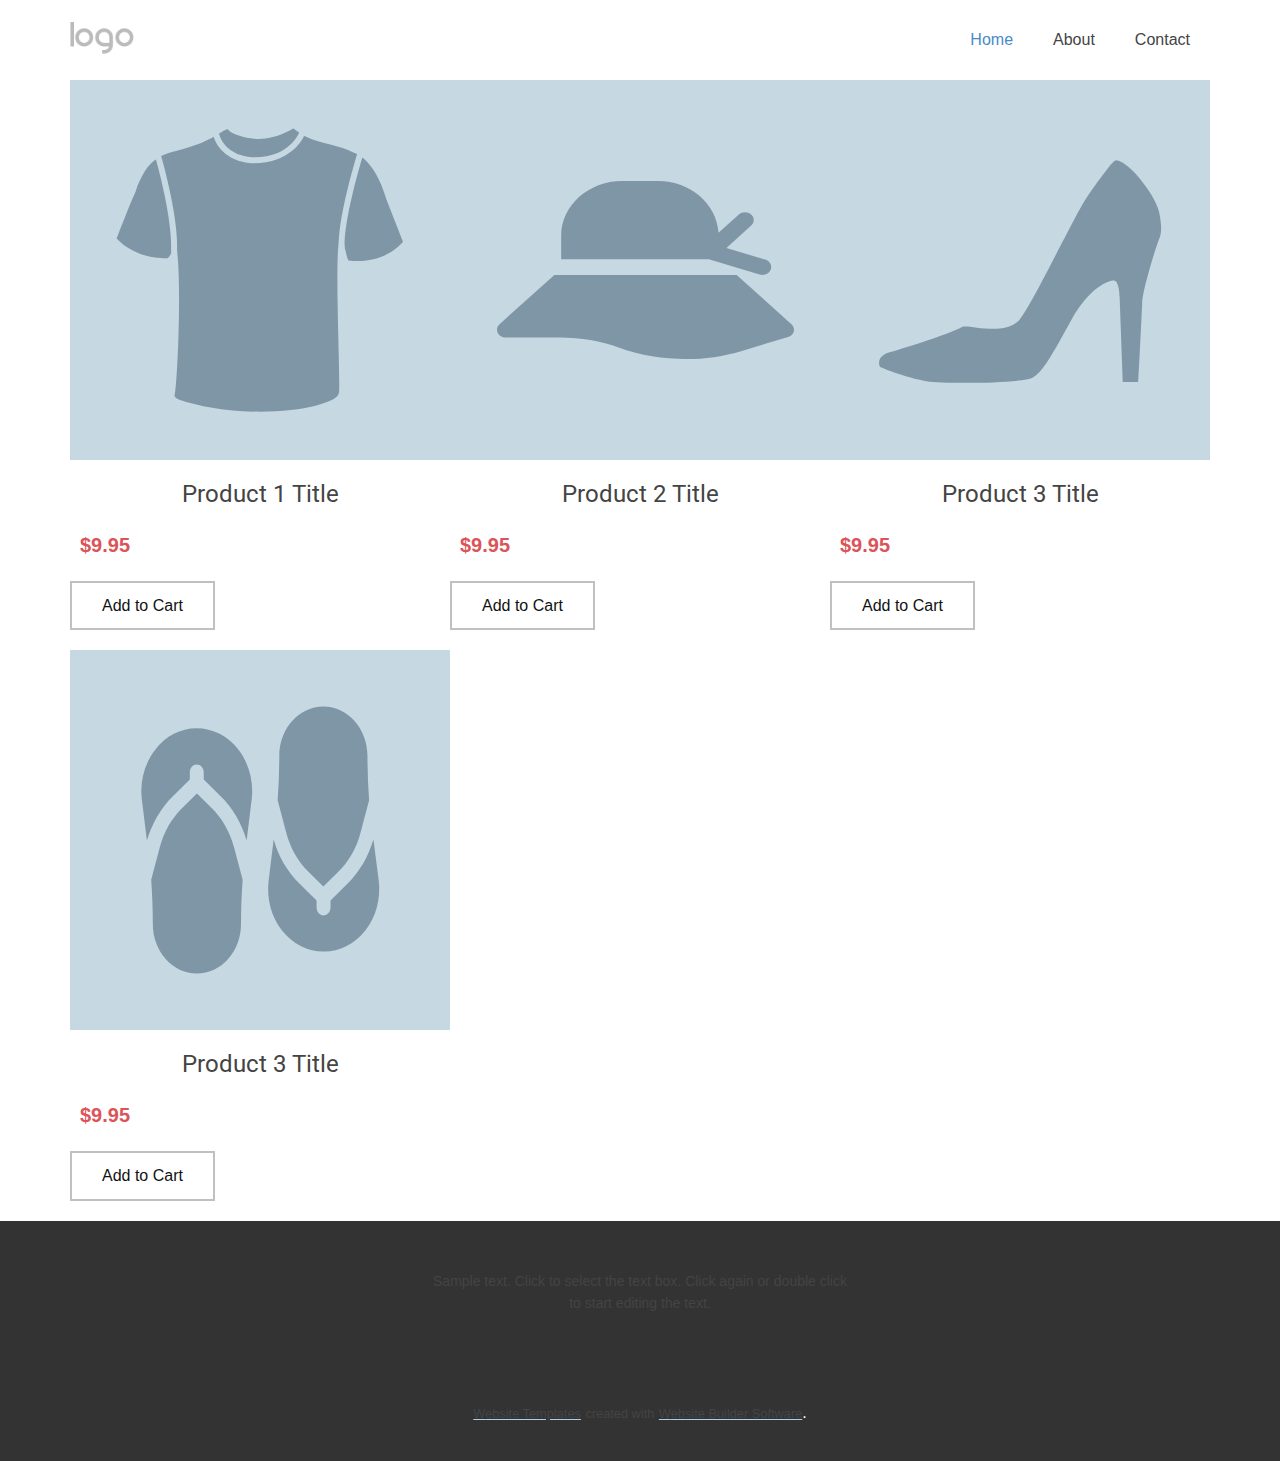
<file: index.html>
<!DOCTYPE html>
<html style="font-size: 16px;">
  <head>
    <meta name="viewport" content="width=device-width, initial-scale=1.0">
    <meta charset="utf-8">
    <meta name="keywords" content="">
    <meta name="description" content="">
    <meta name="page_type" content="np-template-header-footer-from-plugin">
    <title>Home</title>
    <link rel="stylesheet" href="nicepage.css" media="screen">
<link rel="stylesheet" href="Home.css" media="screen">
    <script class="u-script" type="text/javascript" src="jquery.js" defer=""></script>
    <script class="u-script" type="text/javascript" src="nicepage.js" defer=""></script>
    <meta name="generator" content="Nicepage 3.29.1, nicepage.com">
    <link id="u-theme-google-font" rel="stylesheet" href="https://fonts.googleapis.com/css?family=Roboto:100,100i,300,300i,400,400i,500,500i,700,700i,900,900i|Open+Sans:300,300i,400,400i,600,600i,700,700i,800,800i">
    
    
    <script type="application/ld+json">{
		"@context": "http://schema.org",
		"@type": "Organization",
		"name": "",
		"logo": "images/default-logo.png"
}</script>
    <meta name="theme-color" content="#478ac9">
    <meta property="og:title" content="Home">
    <meta property="og:type" content="website">
  </head>
  <body data-home-page="Home.html" data-home-page-title="Home" class="u-body"><header class="u-clearfix u-header u-header" id="sec-f45a"><div class="u-clearfix u-sheet u-valign-middle u-sheet-1">
        <a href="https://nicepage.com" class="u-image u-logo u-image-1">
          <img src="images/default-logo.png" class="u-logo-image u-logo-image-1">
        </a>
        <nav class="u-menu u-menu-dropdown u-offcanvas u-menu-1">
          <div class="menu-collapse" style="font-size: 1rem; letter-spacing: 0px;">
            <a class="u-button-style u-custom-left-right-menu-spacing u-custom-padding-bottom u-custom-top-bottom-menu-spacing u-nav-link u-text-active-palette-1-base u-text-hover-palette-2-base" href="#">
              <svg><use xmlns:xlink="http://www.w3.org/1999/xlink" xlink:href="#menu-hamburger"></use></svg>
              <svg version="1.1" xmlns="http://www.w3.org/2000/svg" xmlns:xlink="http://www.w3.org/1999/xlink"><defs><symbol id="menu-hamburger" viewBox="0 0 16 16" style="width: 16px; height: 16px;"><rect y="1" width="16" height="2"></rect><rect y="7" width="16" height="2"></rect><rect y="13" width="16" height="2"></rect>
</symbol>
</defs></svg>
            </a>
          </div>
          <div class="u-nav-container">
            <ul class="u-nav u-unstyled u-nav-1"><li class="u-nav-item"><a class="u-button-style u-nav-link u-text-active-palette-1-base u-text-hover-palette-2-base" href="Home.html" style="padding: 10px 20px;">Home</a>
</li><li class="u-nav-item"><a class="u-button-style u-nav-link u-text-active-palette-1-base u-text-hover-palette-2-base" href="About.html" style="padding: 10px 20px;">About</a>
</li><li class="u-nav-item"><a class="u-button-style u-nav-link u-text-active-palette-1-base u-text-hover-palette-2-base" href="Contact.html" style="padding: 10px 20px;">Contact</a>
</li></ul>
          </div>
          <div class="u-nav-container-collapse">
            <div class="u-black u-container-style u-inner-container-layout u-opacity u-opacity-95 u-sidenav">
              <div class="u-inner-container-layout u-sidenav-overflow">
                <div class="u-menu-close"></div>
                <ul class="u-align-center u-nav u-popupmenu-items u-unstyled u-nav-2"><li class="u-nav-item"><a class="u-button-style u-nav-link" href="Home.html">Home</a>
</li><li class="u-nav-item"><a class="u-button-style u-nav-link" href="About.html">About</a>
</li><li class="u-nav-item"><a class="u-button-style u-nav-link" href="Contact.html">Contact</a>
</li></ul>
              </div>
            </div>
            <div class="u-black u-menu-overlay u-opacity u-opacity-70"></div>
          </div>
        </nav>
      </div></header>
    <section class="u-align-center u-clearfix u-section-1" id="sec-d12d">
      <div class="u-clearfix u-sheet u-valign-middle u-sheet-1"><!--products--><!--products_options_json--><!--{"type":"Recent","source":"","tags":"","count":""}--><!--/products_options_json-->
        <div class="u-expanded-width u-products u-products-1">
          <div class="u-repeater u-repeater-1"><!--product_item-->
            <div class="u-align-center u-container-style u-products-item u-repeater-item">
              <div class="u-container-layout u-similar-container u-valign-top u-container-layout-1"><!--product_image-->
                <img alt="" class="u-expanded-width u-image u-image-default u-product-control u-image-1" src="images/1.svg"><!--/product_image--><!--product_title-->
                <h4 class="u-align-center u-product-control u-text u-text-1">
                  <a class="u-product-title-link" href="#"><!--product_title_content-->Product 1 Title<!--/product_title_content--></a>
                </h4><!--/product_title--><!--product_price-->
                <div class="u-product-control u-product-price u-product-price-1">
                  <div class="u-price-wrapper u-spacing-10"><!--product_old_price-->
                    <div class="u-hide-price u-old-price"><!--product_old_price_content-->$12<!--/product_old_price_content--></div><!--/product_old_price--><!--product_regular_price-->
                    <div class="u-price u-text-palette-2-base" style="font-size: 1.25rem; font-weight: 700;"><!--product_regular_price_content-->$9.95<!--/product_regular_price_content--></div><!--/product_regular_price-->
                  </div>
                </div><!--/product_price--><!--product_button--><!--options_json--><!--{"clickType":"add-to-cart","content":""}--><!--/options_json-->
                <a href="" class="u-border-2 u-border-grey-25 u-btn u-btn-rectangle u-button-style u-none u-product-control u-text-body-color u-btn-1"><!--product_button_content-->Add to Cart<!--/product_button_content--></a><!--/product_button-->
              </div>
            </div><!--/product_item--><!--product_item-->
            <div class="u-align-center u-container-style u-products-item u-repeater-item">
              <div class="u-container-layout u-similar-container u-valign-top u-container-layout-2"><!--product_image-->
                <img alt="" class="u-expanded-width u-image u-image-default u-product-control u-image-2" src="images/2.svg"><!--/product_image--><!--product_title-->
                <h4 class="u-align-center u-product-control u-text u-text-2">
                  <a class="u-product-title-link" href="#"><!--product_title_content-->Product 2 Title<!--/product_title_content--></a>
                </h4><!--/product_title--><!--product_price-->
                <div class="u-product-control u-product-price u-product-price-2">
                  <div class="u-price-wrapper u-spacing-10"><!--product_old_price-->
                    <div class="u-hide-price u-old-price"><!--product_old_price_content-->$12<!--/product_old_price_content--></div><!--/product_old_price--><!--product_regular_price-->
                    <div class="u-price u-text-palette-2-base" style="font-size: 1.25rem; font-weight: 700;"><!--product_regular_price_content-->$9.95<!--/product_regular_price_content--></div><!--/product_regular_price-->
                  </div>
                </div><!--/product_price--><!--product_button--><!--options_json--><!--{"clickType":"add-to-cart","content":""}--><!--/options_json-->
                <a href="" class="u-border-2 u-border-grey-25 u-btn u-btn-rectangle u-button-style u-none u-product-control u-text-body-color u-btn-2"><!--product_button_content-->Add to Cart<!--/product_button_content--></a><!--/product_button-->
              </div>
            </div><!--/product_item--><!--product_item-->
            <div class="u-align-center u-container-style u-products-item u-repeater-item">
              <div class="u-container-layout u-similar-container u-valign-top u-container-layout-3"><!--product_image-->
                <img alt="" class="u-expanded-width u-image u-image-default u-product-control u-image-3" src="images/3.svg"><!--/product_image--><!--product_title-->
                <h4 class="u-align-center u-product-control u-text u-text-3">
                  <a class="u-product-title-link" href="#"><!--product_title_content-->Product 3 Title<!--/product_title_content--></a>
                </h4><!--/product_title--><!--product_price-->
                <div class="u-product-control u-product-price u-product-price-3">
                  <div class="u-price-wrapper u-spacing-10"><!--product_old_price-->
                    <div class="u-hide-price u-old-price"><!--product_old_price_content-->$12<!--/product_old_price_content--></div><!--/product_old_price--><!--product_regular_price-->
                    <div class="u-price u-text-palette-2-base" style="font-size: 1.25rem; font-weight: 700;"><!--product_regular_price_content-->$9.95<!--/product_regular_price_content--></div><!--/product_regular_price-->
                  </div>
                </div><!--/product_price--><!--product_button--><!--options_json--><!--{"clickType":"add-to-cart","content":""}--><!--/options_json-->
                <a href="" class="u-border-2 u-border-grey-25 u-btn u-btn-rectangle u-button-style u-none u-product-control u-text-body-color u-btn-3"><!--product_button_content-->Add to Cart<!--/product_button_content--></a><!--/product_button-->
              </div>
            </div><!--/product_item--><!--product_item-->
            <div class="u-align-center u-container-style u-products-item u-repeater-item">
              <div class="u-container-layout u-similar-container u-valign-top u-container-layout-4"><!--product_image-->
                <img alt="" class="u-expanded-width u-image u-image-default u-product-control u-image-4" src="images/4.svg"><!--/product_image--><!--product_title-->
                <h4 class="u-align-center u-product-control u-text u-text-4">
                  <a class="u-product-title-link" href="#"><!--product_title_content-->Product 3 Title<!--/product_title_content--></a>
                </h4><!--/product_title--><!--product_price-->
                <div class="u-product-control u-product-price u-product-price-4">
                  <div class="u-price-wrapper u-spacing-10"><!--product_old_price-->
                    <div class="u-hide-price u-old-price"><!--product_old_price_content-->$12<!--/product_old_price_content--></div><!--/product_old_price--><!--product_regular_price-->
                    <div class="u-price u-text-palette-2-base" style="font-size: 1.25rem; font-weight: 700;"><!--product_regular_price_content-->$9.95<!--/product_regular_price_content--></div><!--/product_regular_price-->
                  </div>
                </div><!--/product_price--><!--product_button--><!--options_json--><!--{"clickType":"add-to-cart","content":""}--><!--/options_json-->
                <a href="" class="u-border-2 u-border-grey-25 u-btn u-btn-rectangle u-button-style u-none u-product-control u-text-body-color u-btn-4"><!--product_button_content-->Add to Cart<!--/product_button_content--></a><!--/product_button-->
              </div>
            </div><!--/product_item-->
          </div>
        </div><!--/products-->
      </div>
    </section>
    
    
    <footer class="u-align-center u-clearfix u-footer u-grey-80 u-footer" id="sec-9d28"><div class="u-clearfix u-sheet u-sheet-1">
        <p class="u-small-text u-text u-text-variant u-text-1">Sample text. Click to select the text box. Click again or double click to start editing the text.</p>
      </div></footer>
    <section class="u-backlink u-clearfix u-grey-80">
      <a class="u-link" href="https://nicepage.com/website-templates" target="_blank">
        <span>Website Templates</span>
      </a>
      <p class="u-text">
        <span>created with</span>
      </p>
      <a class="u-link" href="" target="_blank">
        <span>Website Builder Software</span>
      </a>. 
    </section>
  </body>
</html>
</file>
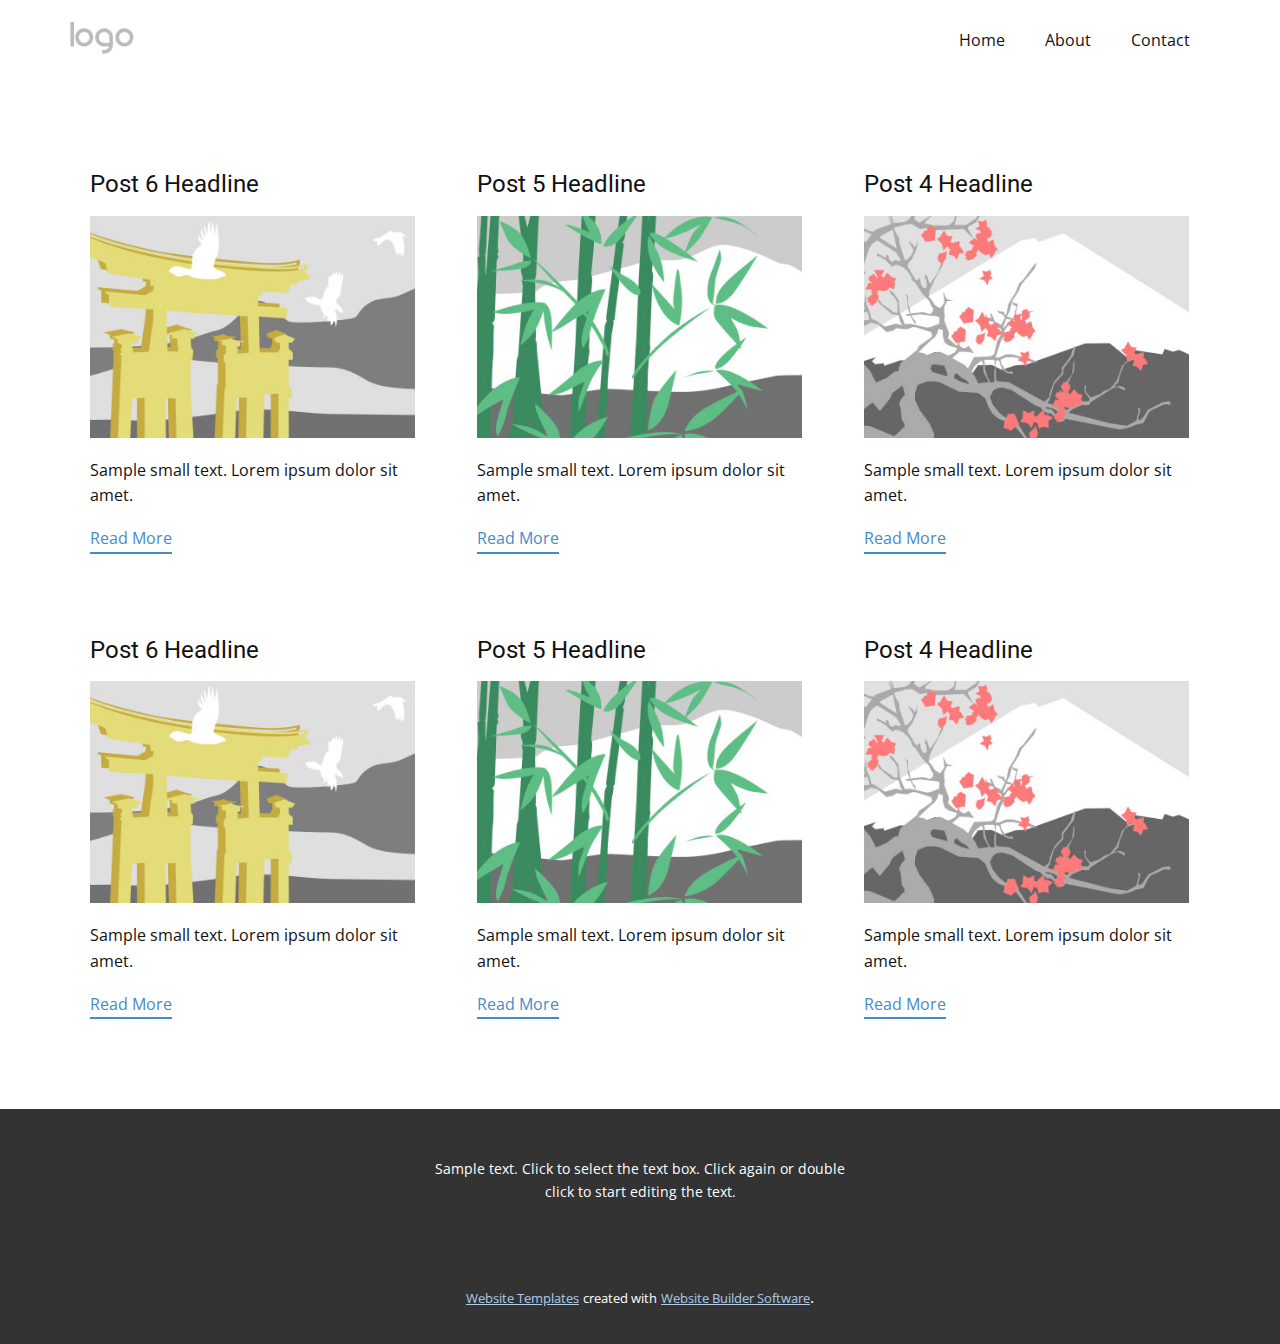
<file: blog/blog.html>
<html style="font-size: 16px;"><head>
    <meta name="viewport" content="width=device-width, initial-scale=1.0">
    <meta charset="utf-8">
    <meta name="keywords" content="">
    <meta name="description" content="">
    <meta name="page_type" content="np-template-header-footer-from-plugin">
    <title>Blog Template</title>
    <link rel="stylesheet" href="../nicepage.css" media="screen">
<link rel="stylesheet" href="../Blog-Template.css" media="screen">
    <script class="u-script" type="text/javascript" src="../jquery.js" defer=""></script>
    <script class="u-script" type="text/javascript" src="../nicepage.js" defer=""></script>
    <meta name="generator" content="Nicepage 3.29.1, nicepage.com">
    <link id="u-theme-google-font" rel="stylesheet" href="https://fonts.googleapis.com/css?family=Roboto:100,100i,300,300i,400,400i,500,500i,700,700i,900,900i|Open+Sans:300,300i,400,400i,600,600i,700,700i,800,800i">
    
    
    <script type="application/ld+json">{
		"@context": "http://schema.org",
		"@type": "Organization",
		"name": "",
		"logo": "images/default-logo.png"
}</script>
    <meta name="theme-color" content="#478ac9">
  </head>
  <body class="u-body"><header class="u-clearfix u-header u-header" id="sec-f45a"><div class="u-clearfix u-sheet u-valign-middle u-sheet-1">
        <a href="https://nicepage.com" class="u-image u-logo u-image-1">
          <img src="../images/default-logo.png" class="u-logo-image u-logo-image-1">
        </a>
        <nav class="u-menu u-menu-dropdown u-offcanvas u-menu-1">
          <div class="menu-collapse" style="font-size: 1rem; letter-spacing: 0px;">
            <a class="u-button-style u-custom-left-right-menu-spacing u-custom-padding-bottom u-custom-top-bottom-menu-spacing u-nav-link u-text-active-palette-1-base u-text-hover-palette-2-base" href="#">
              <svg><use xmlns:xlink="http://www.w3.org/1999/xlink" xlink:href="#menu-hamburger"></use></svg>
              <svg version="1.1" xmlns="http://www.w3.org/2000/svg" xmlns:xlink="http://www.w3.org/1999/xlink"><defs><symbol id="menu-hamburger" viewBox="0 0 16 16" style="width: 16px; height: 16px;"><rect y="1" width="16" height="2"></rect><rect y="7" width="16" height="2"></rect><rect y="13" width="16" height="2"></rect>
</symbol>
</defs></svg>
            </a>
          </div>
          <div class="u-nav-container">
            <ul class="u-nav u-unstyled u-nav-1"><li class="u-nav-item"><a class="u-button-style u-nav-link u-text-active-palette-1-base u-text-hover-palette-2-base" href="../Home.html" style="padding: 10px 20px;">Home</a>
</li><li class="u-nav-item"><a class="u-button-style u-nav-link u-text-active-palette-1-base u-text-hover-palette-2-base" href="../About.html" style="padding: 10px 20px;">About</a>
</li><li class="u-nav-item"><a class="u-button-style u-nav-link u-text-active-palette-1-base u-text-hover-palette-2-base" href="../Contact.html" style="padding: 10px 20px;">Contact</a>
</li></ul>
          </div>
          <div class="u-nav-container-collapse">
            <div class="u-black u-container-style u-inner-container-layout u-opacity u-opacity-95 u-sidenav">
              <div class="u-inner-container-layout u-sidenav-overflow">
                <div class="u-menu-close"></div>
                <ul class="u-align-center u-nav u-popupmenu-items u-unstyled u-nav-2"><li class="u-nav-item"><a class="u-button-style u-nav-link" href="../Home.html">Home</a>
</li><li class="u-nav-item"><a class="u-button-style u-nav-link" href="../About.html">About</a>
</li><li class="u-nav-item"><a class="u-button-style u-nav-link" href="../Contact.html">Contact</a>
</li></ul>
              </div>
            </div>
            <div class="u-black u-menu-overlay u-opacity u-opacity-70"></div>
          </div>
        </nav>
      </div></header>
    <section class="u-clearfix u-section-1" id="sec-356d">
      <div class="u-clearfix u-sheet u-valign-middle u-sheet-1"><!--blog--><!--blog_options_json--><!--{"type":"Recent","source":"","tags":"","count":""}--><!--/blog_options_json-->
        <div class="u-blog u-expanded-width u-repeater u-repeater-1"><!--blog_post-->
          <div class="u-blog-post u-container-style u-repeater-item u-white u-repeater-item-1">
            <div class="u-container-layout u-similar-container u-valign-top u-container-layout-1"><!--blog_post_header-->
              <h4 class="u-blog-control u-text u-text-1">
                <a class="u-post-header-link" href="../blog/post-5.html"><!--blog_post_header_content-->Post 6 Headline<!--/blog_post_header_content--></a>
              </h4><!--/blog_post_header--><!--blog_post_image-->
              <a class="u-post-header-link" href="../blog/post-5.html"><img alt="" class="u-blog-control u-expanded-width u-image u-image-default u-image-1" src="[data-uri]"></a><!--/blog_post_image--><!--blog_post_content-->
              <div class="u-blog-control u-post-content u-text u-text-2 fr-view">Sample small text. Lorem ipsum dolor sit amet.</div><!--/blog_post_content--><!--blog_post_readmore-->
              <a href="../blog/post-5.html" class="u-blog-control u-border-2 u-border-palette-1-base u-btn u-btn-rectangle u-button-style u-none u-btn-1"><!--blog_post_readmore_content--><!--options_json--><!--{"content":""}--><!--/options_json-->Read More<!--/blog_post_readmore_content--></a><!--/blog_post_readmore-->
            </div>
          </div><div class="u-blog-post u-container-style u-repeater-item u-video-cover u-white">
            <div class="u-container-layout u-similar-container u-valign-top u-container-layout-2"><!--blog_post_header-->
              <h4 class="u-blog-control u-text u-text-3">
                <a class="u-post-header-link" href="../blog/post-4.html"><!--blog_post_header_content-->Post 5 Headline<!--/blog_post_header_content--></a>
              </h4><!--/blog_post_header--><!--blog_post_image-->
              <a class="u-post-header-link" href="../blog/post-4.html"><img alt="" class="u-blog-control u-expanded-width u-image u-image-default u-image-2" src="[data-uri]"></a><!--/blog_post_image--><!--blog_post_content-->
              <div class="u-blog-control u-post-content u-text u-text-4 fr-view">Sample small text. Lorem ipsum dolor sit amet.</div><!--/blog_post_content--><!--blog_post_readmore-->
              <a href="../blog/post-4.html" class="u-blog-control u-border-2 u-border-palette-1-base u-btn u-btn-rectangle u-button-style u-none u-btn-2"><!--blog_post_readmore_content--><!--options_json--><!--{"content":""}--><!--/options_json-->Read More<!--/blog_post_readmore_content--></a><!--/blog_post_readmore-->
            </div>
          </div><div class="u-blog-post u-container-style u-repeater-item u-video-cover u-white">
            <div class="u-container-layout u-similar-container u-valign-top u-container-layout-3"><!--blog_post_header-->
              <h4 class="u-blog-control u-text u-text-5">
                <a class="u-post-header-link" href="../blog/post-3.html"><!--blog_post_header_content-->Post 4 Headline<!--/blog_post_header_content--></a>
              </h4><!--/blog_post_header--><!--blog_post_image-->
              <a class="u-post-header-link" href="../blog/post-3.html"><img alt="" class="u-blog-control u-expanded-width u-image u-image-default u-image-3" src="[data-uri]"></a><!--/blog_post_image--><!--blog_post_content-->
              <div class="u-blog-control u-post-content u-text u-text-6 fr-view">Sample small text. Lorem ipsum dolor sit amet.</div><!--/blog_post_content--><!--blog_post_readmore-->
              <a href="../blog/post-3.html" class="u-blog-control u-border-2 u-border-palette-1-base u-btn u-btn-rectangle u-button-style u-none u-btn-3"><!--blog_post_readmore_content--><!--options_json--><!--{"content":""}--><!--/options_json-->Read More<!--/blog_post_readmore_content--></a><!--/blog_post_readmore-->
            </div>
          </div><div class="u-blog-post u-container-style u-repeater-item u-white u-repeater-item-1">
            <div class="u-container-layout u-similar-container u-valign-top u-container-layout-1"><!--blog_post_header-->
              <h4 class="u-blog-control u-text u-text-1">
                <a class="u-post-header-link" href="../blog/post-2.html"><!--blog_post_header_content-->Post 6 Headline<!--/blog_post_header_content--></a>
              </h4><!--/blog_post_header--><!--blog_post_image-->
              <a class="u-post-header-link" href="../blog/post-2.html"><img alt="" class="u-blog-control u-expanded-width u-image u-image-default u-image-1" src="[data-uri]"></a><!--/blog_post_image--><!--blog_post_content-->
              <div class="u-blog-control u-post-content u-text u-text-2 fr-view">Sample small text. Lorem ipsum dolor sit amet.</div><!--/blog_post_content--><!--blog_post_readmore-->
              <a href="../blog/post-2.html" class="u-blog-control u-border-2 u-border-palette-1-base u-btn u-btn-rectangle u-button-style u-none u-btn-1"><!--blog_post_readmore_content--><!--options_json--><!--{"content":""}--><!--/options_json-->Read More<!--/blog_post_readmore_content--></a><!--/blog_post_readmore-->
            </div>
          </div><div class="u-blog-post u-container-style u-repeater-item u-video-cover u-white">
            <div class="u-container-layout u-similar-container u-valign-top u-container-layout-2"><!--blog_post_header-->
              <h4 class="u-blog-control u-text u-text-3">
                <a class="u-post-header-link" href="../blog/post-1.html"><!--blog_post_header_content-->Post 5 Headline<!--/blog_post_header_content--></a>
              </h4><!--/blog_post_header--><!--blog_post_image-->
              <a class="u-post-header-link" href="../blog/post-1.html"><img alt="" class="u-blog-control u-expanded-width u-image u-image-default u-image-2" src="[data-uri]"></a><!--/blog_post_image--><!--blog_post_content-->
              <div class="u-blog-control u-post-content u-text u-text-4 fr-view">Sample small text. Lorem ipsum dolor sit amet.</div><!--/blog_post_content--><!--blog_post_readmore-->
              <a href="../blog/post-1.html" class="u-blog-control u-border-2 u-border-palette-1-base u-btn u-btn-rectangle u-button-style u-none u-btn-2"><!--blog_post_readmore_content--><!--options_json--><!--{"content":""}--><!--/options_json-->Read More<!--/blog_post_readmore_content--></a><!--/blog_post_readmore-->
            </div>
          </div><div class="u-blog-post u-container-style u-repeater-item u-video-cover u-white">
            <div class="u-container-layout u-similar-container u-valign-top u-container-layout-3"><!--blog_post_header-->
              <h4 class="u-blog-control u-text u-text-5">
                <a class="u-post-header-link" href="../blog/post.html"><!--blog_post_header_content-->Post 4 Headline<!--/blog_post_header_content--></a>
              </h4><!--/blog_post_header--><!--blog_post_image-->
              <a class="u-post-header-link" href="../blog/post.html"><img alt="" class="u-blog-control u-expanded-width u-image u-image-default u-image-3" src="[data-uri]"></a><!--/blog_post_image--><!--blog_post_content-->
              <div class="u-blog-control u-post-content u-text u-text-6 fr-view">Sample small text. Lorem ipsum dolor sit amet.</div><!--/blog_post_content--><!--blog_post_readmore-->
              <a href="../blog/post.html" class="u-blog-control u-border-2 u-border-palette-1-base u-btn u-btn-rectangle u-button-style u-none u-btn-3"><!--blog_post_readmore_content--><!--options_json--><!--{"content":""}--><!--/options_json-->Read More<!--/blog_post_readmore_content--></a><!--/blog_post_readmore-->
            </div>
          </div><!--/blog_post--><!--blog_post-->
          <!--/blog_post--><!--blog_post-->
          <!--/blog_post-->
        </div><!--/blog-->
      </div>
    </section>
    
    
    <footer class="u-align-center u-clearfix u-footer u-grey-80 u-footer" id="sec-9d28"><div class="u-clearfix u-sheet u-sheet-1">
        <p class="u-small-text u-text u-text-variant u-text-1">Sample text. Click to select the text box. Click again or double click to start editing the text.</p>
      </div></footer>
    <section class="u-backlink u-clearfix u-grey-80">
      <a class="u-link" href="https://nicepage.com/website-templates" target="_blank">
        <span>Website Templates</span>
      </a>
      <p class="u-text">
        <span>created with</span>
      </p>
      <a class="u-link" href="" target="_blank">
        <span>Website Builder Software</span>
      </a>. 
    </section>
  
</body></html>
</file>
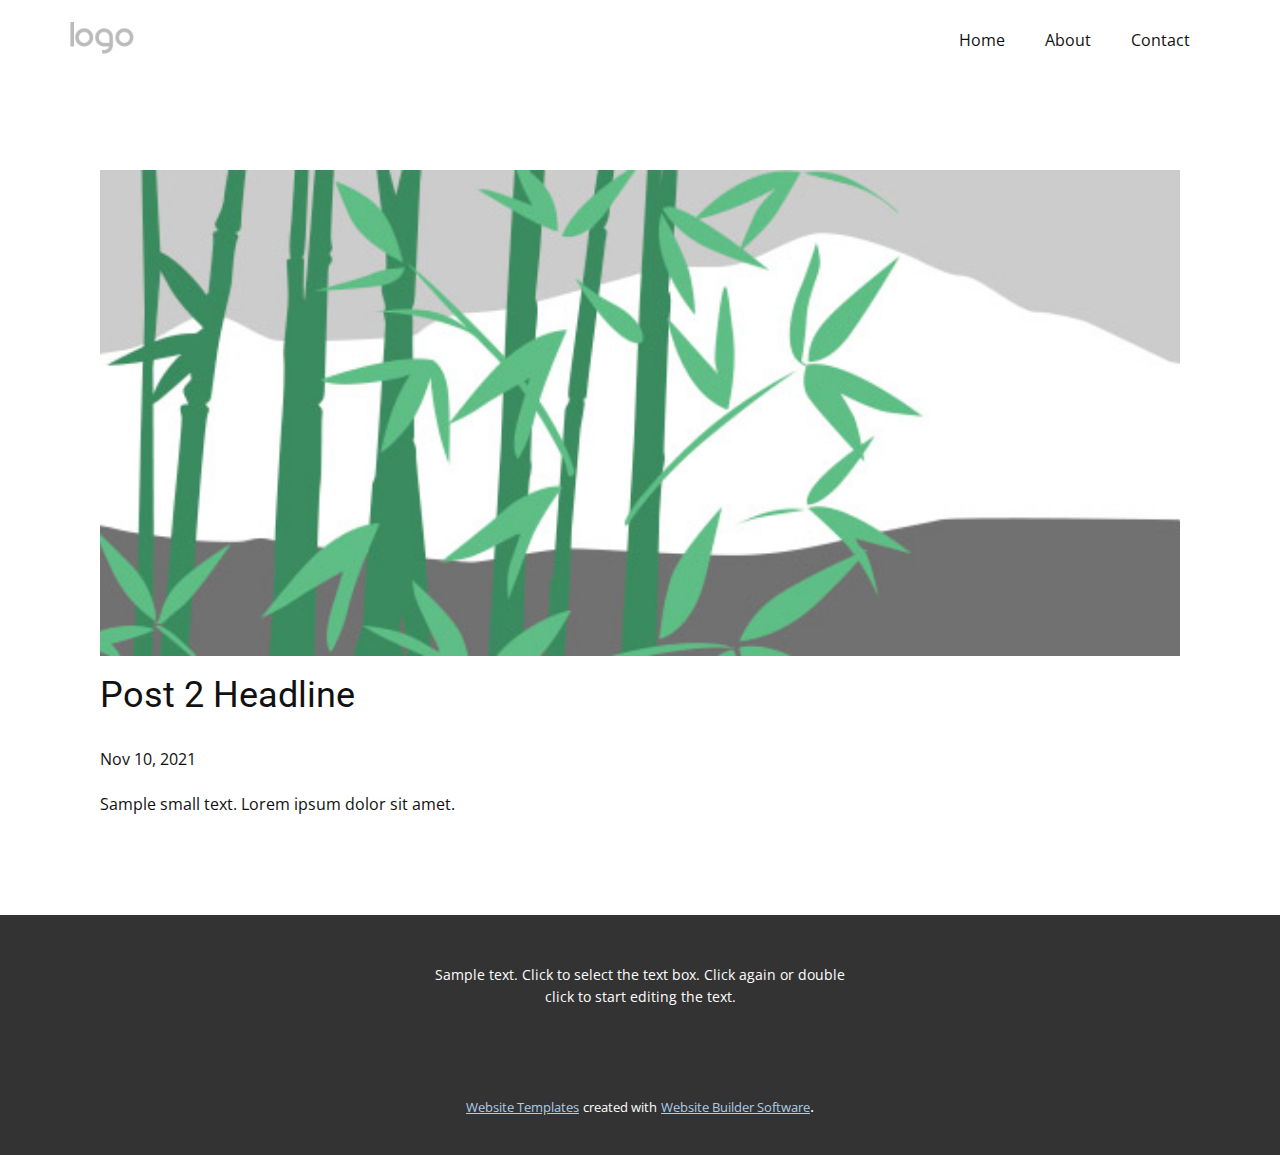
<file: blog/post-1.html>
<!doctype html>
<html style="font-size: 16px;"><head>
    <meta name="viewport" content="width=device-width, initial-scale=1.0">
    <meta charset="utf-8">
    <meta name="keywords" content="Post 1 Headline">
    <meta name="description" content="">
    <meta name="page_type" content="np-template-header-footer-from-plugin">
    <title>Post 2 Headline</title>
    <link rel="stylesheet" href="../nicepage.css" media="screen">
<link rel="stylesheet" href="../Post-Template.css" media="screen">
    <script class="u-script" type="text/javascript" src="../jquery.js" defer=""></script>
    <script class="u-script" type="text/javascript" src="../nicepage.js" defer=""></script>
    <meta name="generator" content="Nicepage 3.29.1, nicepage.com">
    <link id="u-theme-google-font" rel="stylesheet" href="https://fonts.googleapis.com/css?family=Roboto:100,100i,300,300i,400,400i,500,500i,700,700i,900,900i|Open+Sans:300,300i,400,400i,600,600i,700,700i,800,800i">
    
    
    <script type="application/ld+json">{
		"@context": "http://schema.org",
		"@type": "Organization",
		"name": "",
		"logo": "images/default-logo.png"
}</script>
    <meta name="theme-color" content="#478ac9">
  </head>
  <body class="u-body"><header class="u-clearfix u-header u-header" id="sec-f45a"><div class="u-clearfix u-sheet u-valign-middle u-sheet-1">
        <a href="https://nicepage.com" class="u-image u-logo u-image-1">
          <img src="../images/default-logo.png" class="u-logo-image u-logo-image-1">
        </a>
        <nav class="u-menu u-menu-dropdown u-offcanvas u-menu-1">
          <div class="menu-collapse" style="font-size: 1rem; letter-spacing: 0px;">
            <a class="u-button-style u-custom-left-right-menu-spacing u-custom-padding-bottom u-custom-top-bottom-menu-spacing u-nav-link u-text-active-palette-1-base u-text-hover-palette-2-base" href="#">
              <svg><use xmlns:xlink="http://www.w3.org/1999/xlink" xlink:href="#menu-hamburger"></use></svg>
              <svg version="1.1" xmlns="http://www.w3.org/2000/svg" xmlns:xlink="http://www.w3.org/1999/xlink"><defs><symbol id="menu-hamburger" viewBox="0 0 16 16" style="width: 16px; height: 16px;"><rect y="1" width="16" height="2"></rect><rect y="7" width="16" height="2"></rect><rect y="13" width="16" height="2"></rect>
</symbol>
</defs></svg>
            </a>
          </div>
          <div class="u-nav-container">
            <ul class="u-nav u-unstyled u-nav-1"><li class="u-nav-item"><a class="u-button-style u-nav-link u-text-active-palette-1-base u-text-hover-palette-2-base" href="../Home.html" style="padding: 10px 20px;">Home</a>
</li><li class="u-nav-item"><a class="u-button-style u-nav-link u-text-active-palette-1-base u-text-hover-palette-2-base" href="../About.html" style="padding: 10px 20px;">About</a>
</li><li class="u-nav-item"><a class="u-button-style u-nav-link u-text-active-palette-1-base u-text-hover-palette-2-base" href="../Contact.html" style="padding: 10px 20px;">Contact</a>
</li></ul>
          </div>
          <div class="u-nav-container-collapse">
            <div class="u-black u-container-style u-inner-container-layout u-opacity u-opacity-95 u-sidenav">
              <div class="u-inner-container-layout u-sidenav-overflow">
                <div class="u-menu-close"></div>
                <ul class="u-align-center u-nav u-popupmenu-items u-unstyled u-nav-2"><li class="u-nav-item"><a class="u-button-style u-nav-link" href="../Home.html">Home</a>
</li><li class="u-nav-item"><a class="u-button-style u-nav-link" href="../About.html">About</a>
</li><li class="u-nav-item"><a class="u-button-style u-nav-link" href="../Contact.html">Contact</a>
</li></ul>
              </div>
            </div>
            <div class="u-black u-menu-overlay u-opacity u-opacity-70"></div>
          </div>
        </nav>
      </div></header>
    <section class="u-align-center u-clearfix u-section-1" id="sec-4b18">
      <div class="u-clearfix u-sheet u-valign-middle-md u-valign-middle-sm u-valign-middle-xs u-sheet-1"><!--post_details--><!--post_details_options_json--><!--{"source":""}--><!--/post_details_options_json--><!--blog_post-->
        <div class="u-container-style u-expanded-width u-post-details u-post-details-1">
          <div class="u-container-layout u-valign-middle u-container-layout-1"><!--blog_post_image-->
            <img alt="" class="u-blog-control u-expanded-width u-image u-image-default u-image-1" src="[data-uri]"><!--/blog_post_image--><!--blog_post_header-->
            <h2 class="u-blog-control u-text u-text-1">Post 2 Headline</h2><!--/blog_post_header--><!--blog_post_metadata-->
            <div class="u-blog-control u-metadata u-metadata-1"><!--blog_post_metadata_date-->
              <span class="u-meta-date u-meta-icon">Nov 10, 2021</span><!--/blog_post_metadata_date--><!--blog_post_metadata_category-->
              <!--/blog_post_metadata_category--><!--blog_post_metadata_comments-->
              <!--/blog_post_metadata_comments-->
            </div><!--/blog_post_metadata--><!--blog_post_content-->
            <div class="u-align-justify u-blog-control u-post-content u-text u-text-2 fr-view">
  Sample small text. Lorem ipsum dolor sit amet.
  </div><!--/blog_post_content-->
          </div>
        </div><!--/blog_post--><!--/post_details-->
      </div>
    </section>
    
    
    <footer class="u-align-center u-clearfix u-footer u-grey-80 u-footer" id="sec-9d28"><div class="u-clearfix u-sheet u-sheet-1">
        <p class="u-small-text u-text u-text-variant u-text-1">Sample text. Click to select the text box. Click again or double click to start editing the text.</p>
      </div></footer>
    <section class="u-backlink u-clearfix u-grey-80">
      <a class="u-link" href="https://nicepage.com/website-templates" target="_blank">
        <span>Website Templates</span>
      </a>
      <p class="u-text">
        <span>created with</span>
      </p>
      <a class="u-link" href="" target="_blank">
        <span>Website Builder Software</span>
      </a>. 
    </section>
  
</body></html>
</file>
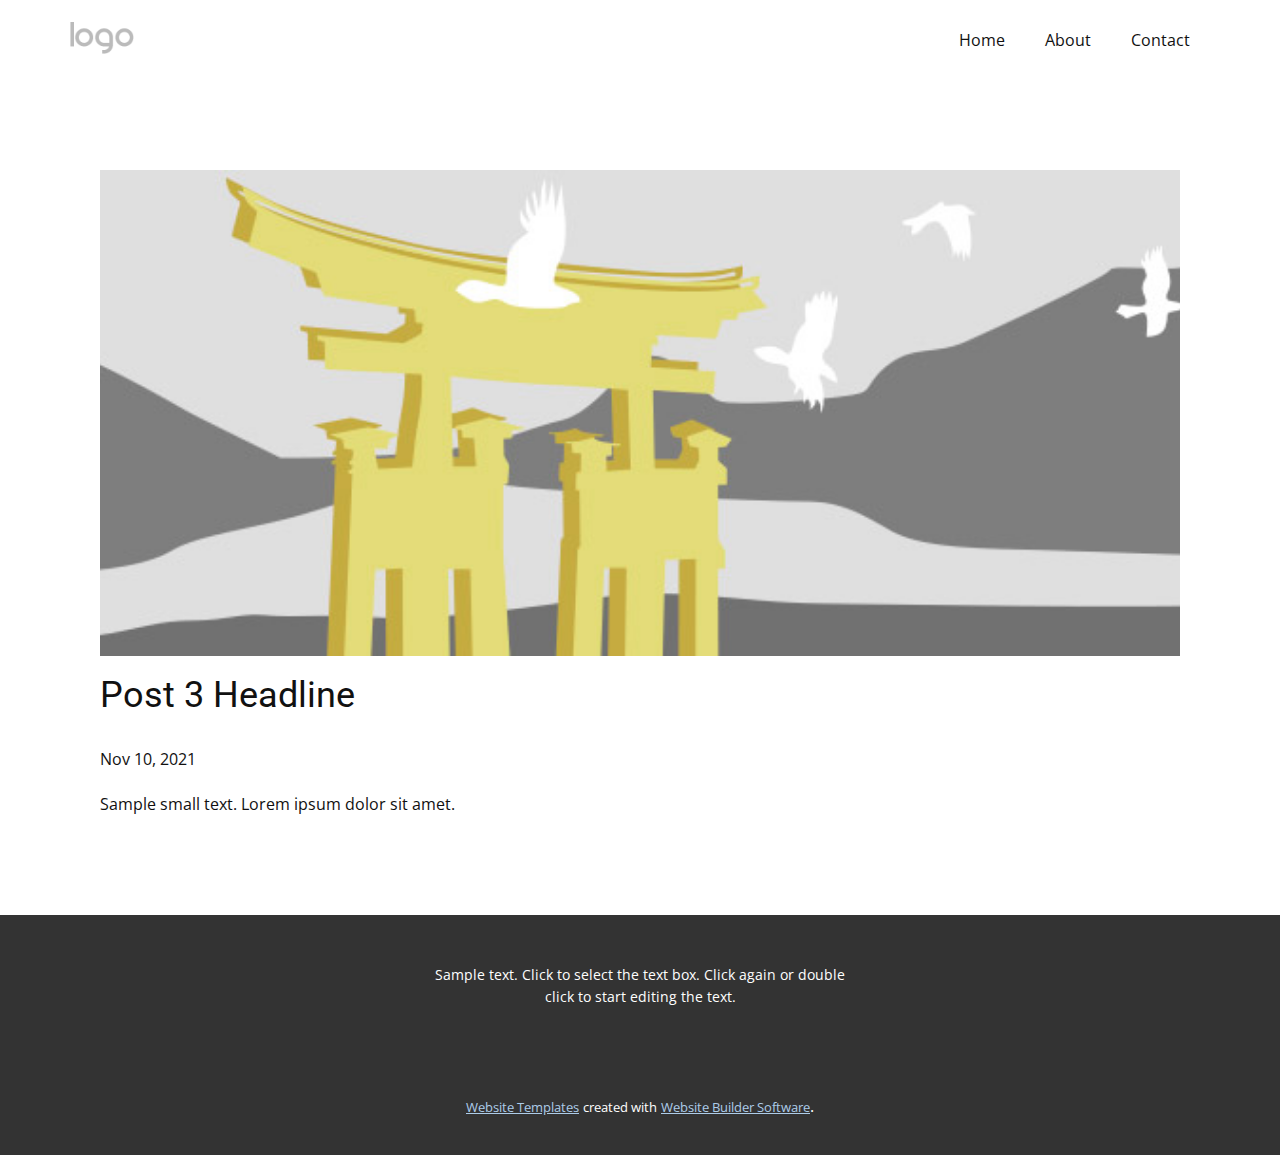
<file: blog/post-2.html>
<!doctype html>
<html style="font-size: 16px;"><head>
    <meta name="viewport" content="width=device-width, initial-scale=1.0">
    <meta charset="utf-8">
    <meta name="keywords" content="Post 1 Headline">
    <meta name="description" content="">
    <meta name="page_type" content="np-template-header-footer-from-plugin">
    <title>Post 3 Headline</title>
    <link rel="stylesheet" href="../nicepage.css" media="screen">
<link rel="stylesheet" href="../Post-Template.css" media="screen">
    <script class="u-script" type="text/javascript" src="../jquery.js" defer=""></script>
    <script class="u-script" type="text/javascript" src="../nicepage.js" defer=""></script>
    <meta name="generator" content="Nicepage 3.29.1, nicepage.com">
    <link id="u-theme-google-font" rel="stylesheet" href="https://fonts.googleapis.com/css?family=Roboto:100,100i,300,300i,400,400i,500,500i,700,700i,900,900i|Open+Sans:300,300i,400,400i,600,600i,700,700i,800,800i">
    
    
    <script type="application/ld+json">{
		"@context": "http://schema.org",
		"@type": "Organization",
		"name": "",
		"logo": "images/default-logo.png"
}</script>
    <meta name="theme-color" content="#478ac9">
  </head>
  <body class="u-body"><header class="u-clearfix u-header u-header" id="sec-f45a"><div class="u-clearfix u-sheet u-valign-middle u-sheet-1">
        <a href="https://nicepage.com" class="u-image u-logo u-image-1">
          <img src="../images/default-logo.png" class="u-logo-image u-logo-image-1">
        </a>
        <nav class="u-menu u-menu-dropdown u-offcanvas u-menu-1">
          <div class="menu-collapse" style="font-size: 1rem; letter-spacing: 0px;">
            <a class="u-button-style u-custom-left-right-menu-spacing u-custom-padding-bottom u-custom-top-bottom-menu-spacing u-nav-link u-text-active-palette-1-base u-text-hover-palette-2-base" href="#">
              <svg><use xmlns:xlink="http://www.w3.org/1999/xlink" xlink:href="#menu-hamburger"></use></svg>
              <svg version="1.1" xmlns="http://www.w3.org/2000/svg" xmlns:xlink="http://www.w3.org/1999/xlink"><defs><symbol id="menu-hamburger" viewBox="0 0 16 16" style="width: 16px; height: 16px;"><rect y="1" width="16" height="2"></rect><rect y="7" width="16" height="2"></rect><rect y="13" width="16" height="2"></rect>
</symbol>
</defs></svg>
            </a>
          </div>
          <div class="u-nav-container">
            <ul class="u-nav u-unstyled u-nav-1"><li class="u-nav-item"><a class="u-button-style u-nav-link u-text-active-palette-1-base u-text-hover-palette-2-base" href="../Home.html" style="padding: 10px 20px;">Home</a>
</li><li class="u-nav-item"><a class="u-button-style u-nav-link u-text-active-palette-1-base u-text-hover-palette-2-base" href="../About.html" style="padding: 10px 20px;">About</a>
</li><li class="u-nav-item"><a class="u-button-style u-nav-link u-text-active-palette-1-base u-text-hover-palette-2-base" href="../Contact.html" style="padding: 10px 20px;">Contact</a>
</li></ul>
          </div>
          <div class="u-nav-container-collapse">
            <div class="u-black u-container-style u-inner-container-layout u-opacity u-opacity-95 u-sidenav">
              <div class="u-inner-container-layout u-sidenav-overflow">
                <div class="u-menu-close"></div>
                <ul class="u-align-center u-nav u-popupmenu-items u-unstyled u-nav-2"><li class="u-nav-item"><a class="u-button-style u-nav-link" href="../Home.html">Home</a>
</li><li class="u-nav-item"><a class="u-button-style u-nav-link" href="../About.html">About</a>
</li><li class="u-nav-item"><a class="u-button-style u-nav-link" href="../Contact.html">Contact</a>
</li></ul>
              </div>
            </div>
            <div class="u-black u-menu-overlay u-opacity u-opacity-70"></div>
          </div>
        </nav>
      </div></header>
    <section class="u-align-center u-clearfix u-section-1" id="sec-4b18">
      <div class="u-clearfix u-sheet u-valign-middle-md u-valign-middle-sm u-valign-middle-xs u-sheet-1"><!--post_details--><!--post_details_options_json--><!--{"source":""}--><!--/post_details_options_json--><!--blog_post-->
        <div class="u-container-style u-expanded-width u-post-details u-post-details-1">
          <div class="u-container-layout u-valign-middle u-container-layout-1"><!--blog_post_image-->
            <img alt="" class="u-blog-control u-expanded-width u-image u-image-default u-image-1" src="[data-uri]"><!--/blog_post_image--><!--blog_post_header-->
            <h2 class="u-blog-control u-text u-text-1">Post 3 Headline</h2><!--/blog_post_header--><!--blog_post_metadata-->
            <div class="u-blog-control u-metadata u-metadata-1"><!--blog_post_metadata_date-->
              <span class="u-meta-date u-meta-icon">Nov 10, 2021</span><!--/blog_post_metadata_date--><!--blog_post_metadata_category-->
              <!--/blog_post_metadata_category--><!--blog_post_metadata_comments-->
              <!--/blog_post_metadata_comments-->
            </div><!--/blog_post_metadata--><!--blog_post_content-->
            <div class="u-align-justify u-blog-control u-post-content u-text u-text-2 fr-view">
  Sample small text. Lorem ipsum dolor sit amet.
  </div><!--/blog_post_content-->
          </div>
        </div><!--/blog_post--><!--/post_details-->
      </div>
    </section>
    
    
    <footer class="u-align-center u-clearfix u-footer u-grey-80 u-footer" id="sec-9d28"><div class="u-clearfix u-sheet u-sheet-1">
        <p class="u-small-text u-text u-text-variant u-text-1">Sample text. Click to select the text box. Click again or double click to start editing the text.</p>
      </div></footer>
    <section class="u-backlink u-clearfix u-grey-80">
      <a class="u-link" href="https://nicepage.com/website-templates" target="_blank">
        <span>Website Templates</span>
      </a>
      <p class="u-text">
        <span>created with</span>
      </p>
      <a class="u-link" href="" target="_blank">
        <span>Website Builder Software</span>
      </a>. 
    </section>
  
</body></html>
</file>
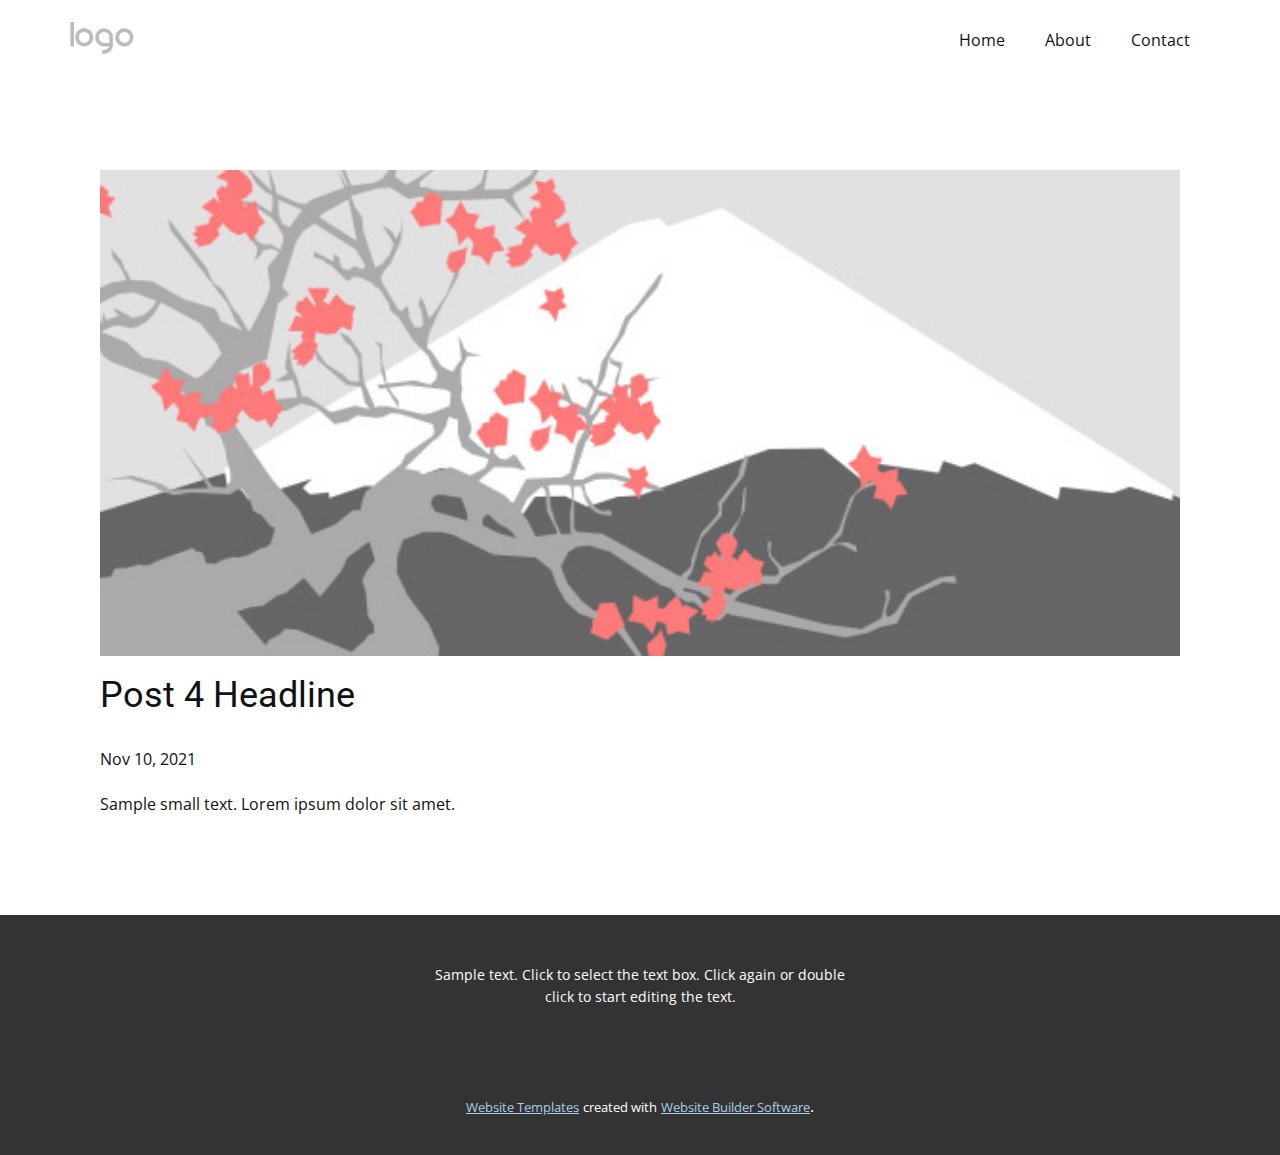
<file: blog/post-3.html>
<!doctype html>
<html style="font-size: 16px;"><head>
    <meta name="viewport" content="width=device-width, initial-scale=1.0">
    <meta charset="utf-8">
    <meta name="keywords" content="Post 1 Headline">
    <meta name="description" content="">
    <meta name="page_type" content="np-template-header-footer-from-plugin">
    <title>Post 4 Headline</title>
    <link rel="stylesheet" href="../nicepage.css" media="screen">
<link rel="stylesheet" href="../Post-Template.css" media="screen">
    <script class="u-script" type="text/javascript" src="../jquery.js" defer=""></script>
    <script class="u-script" type="text/javascript" src="../nicepage.js" defer=""></script>
    <meta name="generator" content="Nicepage 3.29.1, nicepage.com">
    <link id="u-theme-google-font" rel="stylesheet" href="https://fonts.googleapis.com/css?family=Roboto:100,100i,300,300i,400,400i,500,500i,700,700i,900,900i|Open+Sans:300,300i,400,400i,600,600i,700,700i,800,800i">
    
    
    <script type="application/ld+json">{
		"@context": "http://schema.org",
		"@type": "Organization",
		"name": "",
		"logo": "images/default-logo.png"
}</script>
    <meta name="theme-color" content="#478ac9">
  </head>
  <body class="u-body"><header class="u-clearfix u-header u-header" id="sec-f45a"><div class="u-clearfix u-sheet u-valign-middle u-sheet-1">
        <a href="https://nicepage.com" class="u-image u-logo u-image-1">
          <img src="../images/default-logo.png" class="u-logo-image u-logo-image-1">
        </a>
        <nav class="u-menu u-menu-dropdown u-offcanvas u-menu-1">
          <div class="menu-collapse" style="font-size: 1rem; letter-spacing: 0px;">
            <a class="u-button-style u-custom-left-right-menu-spacing u-custom-padding-bottom u-custom-top-bottom-menu-spacing u-nav-link u-text-active-palette-1-base u-text-hover-palette-2-base" href="#">
              <svg><use xmlns:xlink="http://www.w3.org/1999/xlink" xlink:href="#menu-hamburger"></use></svg>
              <svg version="1.1" xmlns="http://www.w3.org/2000/svg" xmlns:xlink="http://www.w3.org/1999/xlink"><defs><symbol id="menu-hamburger" viewBox="0 0 16 16" style="width: 16px; height: 16px;"><rect y="1" width="16" height="2"></rect><rect y="7" width="16" height="2"></rect><rect y="13" width="16" height="2"></rect>
</symbol>
</defs></svg>
            </a>
          </div>
          <div class="u-nav-container">
            <ul class="u-nav u-unstyled u-nav-1"><li class="u-nav-item"><a class="u-button-style u-nav-link u-text-active-palette-1-base u-text-hover-palette-2-base" href="../Home.html" style="padding: 10px 20px;">Home</a>
</li><li class="u-nav-item"><a class="u-button-style u-nav-link u-text-active-palette-1-base u-text-hover-palette-2-base" href="../About.html" style="padding: 10px 20px;">About</a>
</li><li class="u-nav-item"><a class="u-button-style u-nav-link u-text-active-palette-1-base u-text-hover-palette-2-base" href="../Contact.html" style="padding: 10px 20px;">Contact</a>
</li></ul>
          </div>
          <div class="u-nav-container-collapse">
            <div class="u-black u-container-style u-inner-container-layout u-opacity u-opacity-95 u-sidenav">
              <div class="u-inner-container-layout u-sidenav-overflow">
                <div class="u-menu-close"></div>
                <ul class="u-align-center u-nav u-popupmenu-items u-unstyled u-nav-2"><li class="u-nav-item"><a class="u-button-style u-nav-link" href="../Home.html">Home</a>
</li><li class="u-nav-item"><a class="u-button-style u-nav-link" href="../About.html">About</a>
</li><li class="u-nav-item"><a class="u-button-style u-nav-link" href="../Contact.html">Contact</a>
</li></ul>
              </div>
            </div>
            <div class="u-black u-menu-overlay u-opacity u-opacity-70"></div>
          </div>
        </nav>
      </div></header>
    <section class="u-align-center u-clearfix u-section-1" id="sec-4b18">
      <div class="u-clearfix u-sheet u-valign-middle-md u-valign-middle-sm u-valign-middle-xs u-sheet-1"><!--post_details--><!--post_details_options_json--><!--{"source":""}--><!--/post_details_options_json--><!--blog_post-->
        <div class="u-container-style u-expanded-width u-post-details u-post-details-1">
          <div class="u-container-layout u-valign-middle u-container-layout-1"><!--blog_post_image-->
            <img alt="" class="u-blog-control u-expanded-width u-image u-image-default u-image-1" src="[data-uri]"><!--/blog_post_image--><!--blog_post_header-->
            <h2 class="u-blog-control u-text u-text-1">Post 4 Headline</h2><!--/blog_post_header--><!--blog_post_metadata-->
            <div class="u-blog-control u-metadata u-metadata-1"><!--blog_post_metadata_date-->
              <span class="u-meta-date u-meta-icon">Nov 10, 2021</span><!--/blog_post_metadata_date--><!--blog_post_metadata_category-->
              <!--/blog_post_metadata_category--><!--blog_post_metadata_comments-->
              <!--/blog_post_metadata_comments-->
            </div><!--/blog_post_metadata--><!--blog_post_content-->
            <div class="u-align-justify u-blog-control u-post-content u-text u-text-2 fr-view">
  Sample small text. Lorem ipsum dolor sit amet.
  </div><!--/blog_post_content-->
          </div>
        </div><!--/blog_post--><!--/post_details-->
      </div>
    </section>
    
    
    <footer class="u-align-center u-clearfix u-footer u-grey-80 u-footer" id="sec-9d28"><div class="u-clearfix u-sheet u-sheet-1">
        <p class="u-small-text u-text u-text-variant u-text-1">Sample text. Click to select the text box. Click again or double click to start editing the text.</p>
      </div></footer>
    <section class="u-backlink u-clearfix u-grey-80">
      <a class="u-link" href="https://nicepage.com/website-templates" target="_blank">
        <span>Website Templates</span>
      </a>
      <p class="u-text">
        <span>created with</span>
      </p>
      <a class="u-link" href="" target="_blank">
        <span>Website Builder Software</span>
      </a>. 
    </section>
  
</body></html>
</file>
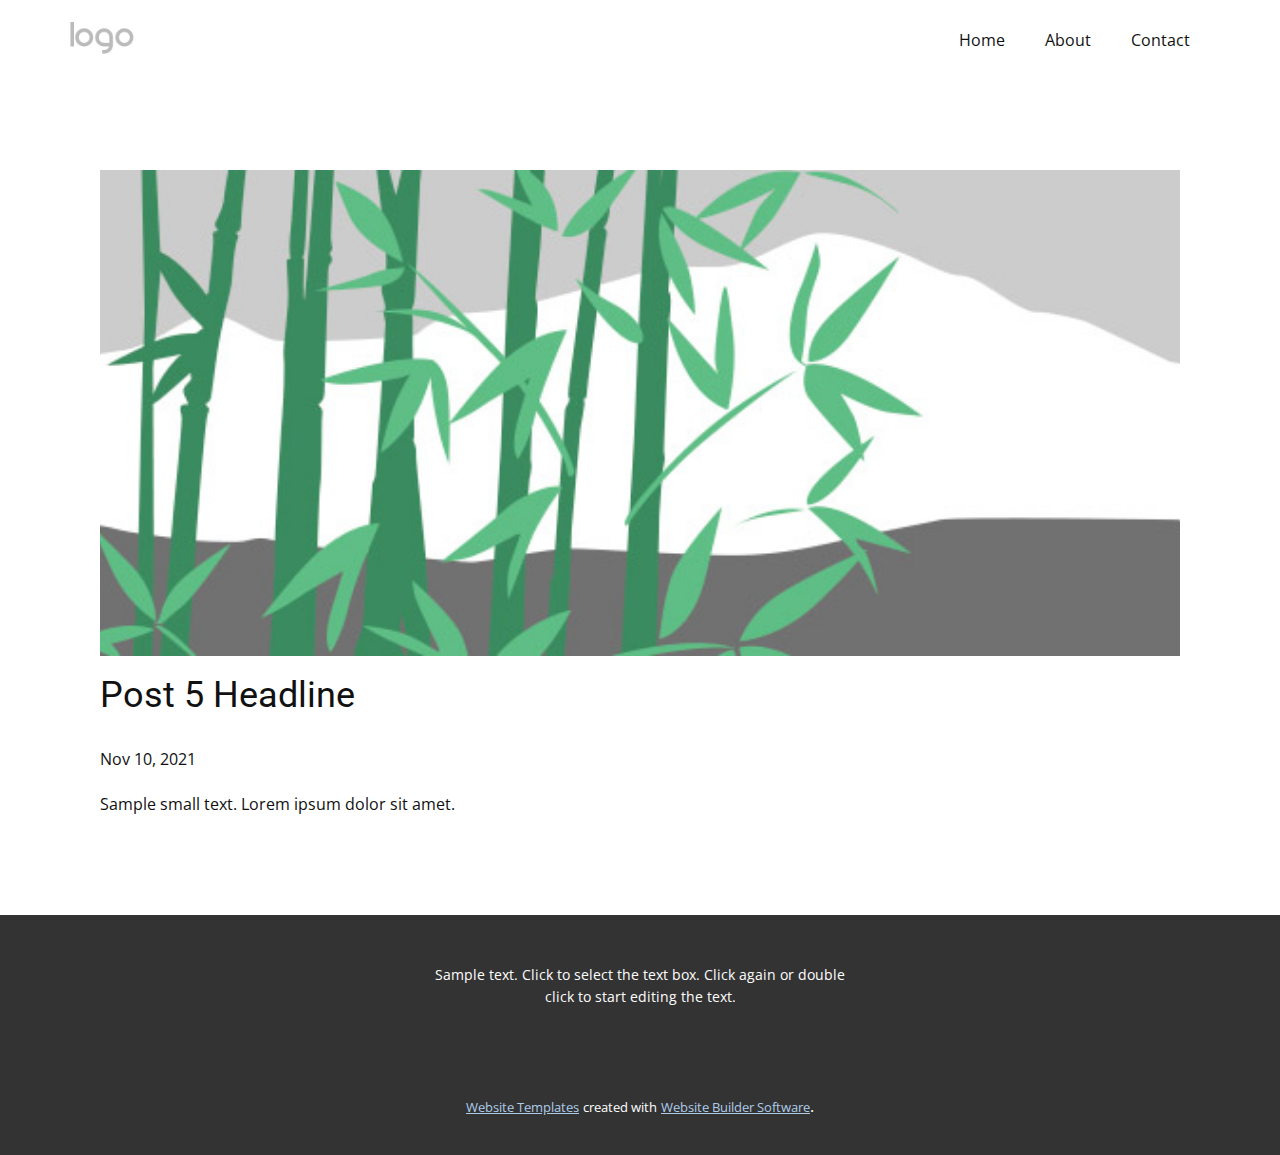
<file: blog/post-4.html>
<!doctype html>
<html style="font-size: 16px;"><head>
    <meta name="viewport" content="width=device-width, initial-scale=1.0">
    <meta charset="utf-8">
    <meta name="keywords" content="Post 1 Headline">
    <meta name="description" content="">
    <meta name="page_type" content="np-template-header-footer-from-plugin">
    <title>Post 5 Headline</title>
    <link rel="stylesheet" href="../nicepage.css" media="screen">
<link rel="stylesheet" href="../Post-Template.css" media="screen">
    <script class="u-script" type="text/javascript" src="../jquery.js" defer=""></script>
    <script class="u-script" type="text/javascript" src="../nicepage.js" defer=""></script>
    <meta name="generator" content="Nicepage 3.29.1, nicepage.com">
    <link id="u-theme-google-font" rel="stylesheet" href="https://fonts.googleapis.com/css?family=Roboto:100,100i,300,300i,400,400i,500,500i,700,700i,900,900i|Open+Sans:300,300i,400,400i,600,600i,700,700i,800,800i">
    
    
    <script type="application/ld+json">{
		"@context": "http://schema.org",
		"@type": "Organization",
		"name": "",
		"logo": "images/default-logo.png"
}</script>
    <meta name="theme-color" content="#478ac9">
  </head>
  <body class="u-body"><header class="u-clearfix u-header u-header" id="sec-f45a"><div class="u-clearfix u-sheet u-valign-middle u-sheet-1">
        <a href="https://nicepage.com" class="u-image u-logo u-image-1">
          <img src="../images/default-logo.png" class="u-logo-image u-logo-image-1">
        </a>
        <nav class="u-menu u-menu-dropdown u-offcanvas u-menu-1">
          <div class="menu-collapse" style="font-size: 1rem; letter-spacing: 0px;">
            <a class="u-button-style u-custom-left-right-menu-spacing u-custom-padding-bottom u-custom-top-bottom-menu-spacing u-nav-link u-text-active-palette-1-base u-text-hover-palette-2-base" href="#">
              <svg><use xmlns:xlink="http://www.w3.org/1999/xlink" xlink:href="#menu-hamburger"></use></svg>
              <svg version="1.1" xmlns="http://www.w3.org/2000/svg" xmlns:xlink="http://www.w3.org/1999/xlink"><defs><symbol id="menu-hamburger" viewBox="0 0 16 16" style="width: 16px; height: 16px;"><rect y="1" width="16" height="2"></rect><rect y="7" width="16" height="2"></rect><rect y="13" width="16" height="2"></rect>
</symbol>
</defs></svg>
            </a>
          </div>
          <div class="u-nav-container">
            <ul class="u-nav u-unstyled u-nav-1"><li class="u-nav-item"><a class="u-button-style u-nav-link u-text-active-palette-1-base u-text-hover-palette-2-base" href="../Home.html" style="padding: 10px 20px;">Home</a>
</li><li class="u-nav-item"><a class="u-button-style u-nav-link u-text-active-palette-1-base u-text-hover-palette-2-base" href="../About.html" style="padding: 10px 20px;">About</a>
</li><li class="u-nav-item"><a class="u-button-style u-nav-link u-text-active-palette-1-base u-text-hover-palette-2-base" href="../Contact.html" style="padding: 10px 20px;">Contact</a>
</li></ul>
          </div>
          <div class="u-nav-container-collapse">
            <div class="u-black u-container-style u-inner-container-layout u-opacity u-opacity-95 u-sidenav">
              <div class="u-inner-container-layout u-sidenav-overflow">
                <div class="u-menu-close"></div>
                <ul class="u-align-center u-nav u-popupmenu-items u-unstyled u-nav-2"><li class="u-nav-item"><a class="u-button-style u-nav-link" href="../Home.html">Home</a>
</li><li class="u-nav-item"><a class="u-button-style u-nav-link" href="../About.html">About</a>
</li><li class="u-nav-item"><a class="u-button-style u-nav-link" href="../Contact.html">Contact</a>
</li></ul>
              </div>
            </div>
            <div class="u-black u-menu-overlay u-opacity u-opacity-70"></div>
          </div>
        </nav>
      </div></header>
    <section class="u-align-center u-clearfix u-section-1" id="sec-4b18">
      <div class="u-clearfix u-sheet u-valign-middle-md u-valign-middle-sm u-valign-middle-xs u-sheet-1"><!--post_details--><!--post_details_options_json--><!--{"source":""}--><!--/post_details_options_json--><!--blog_post-->
        <div class="u-container-style u-expanded-width u-post-details u-post-details-1">
          <div class="u-container-layout u-valign-middle u-container-layout-1"><!--blog_post_image-->
            <img alt="" class="u-blog-control u-expanded-width u-image u-image-default u-image-1" src="[data-uri]"><!--/blog_post_image--><!--blog_post_header-->
            <h2 class="u-blog-control u-text u-text-1">Post 5 Headline</h2><!--/blog_post_header--><!--blog_post_metadata-->
            <div class="u-blog-control u-metadata u-metadata-1"><!--blog_post_metadata_date-->
              <span class="u-meta-date u-meta-icon">Nov 10, 2021</span><!--/blog_post_metadata_date--><!--blog_post_metadata_category-->
              <!--/blog_post_metadata_category--><!--blog_post_metadata_comments-->
              <!--/blog_post_metadata_comments-->
            </div><!--/blog_post_metadata--><!--blog_post_content-->
            <div class="u-align-justify u-blog-control u-post-content u-text u-text-2 fr-view">
  Sample small text. Lorem ipsum dolor sit amet.
  </div><!--/blog_post_content-->
          </div>
        </div><!--/blog_post--><!--/post_details-->
      </div>
    </section>
    
    
    <footer class="u-align-center u-clearfix u-footer u-grey-80 u-footer" id="sec-9d28"><div class="u-clearfix u-sheet u-sheet-1">
        <p class="u-small-text u-text u-text-variant u-text-1">Sample text. Click to select the text box. Click again or double click to start editing the text.</p>
      </div></footer>
    <section class="u-backlink u-clearfix u-grey-80">
      <a class="u-link" href="https://nicepage.com/website-templates" target="_blank">
        <span>Website Templates</span>
      </a>
      <p class="u-text">
        <span>created with</span>
      </p>
      <a class="u-link" href="" target="_blank">
        <span>Website Builder Software</span>
      </a>. 
    </section>
  
</body></html>
</file>
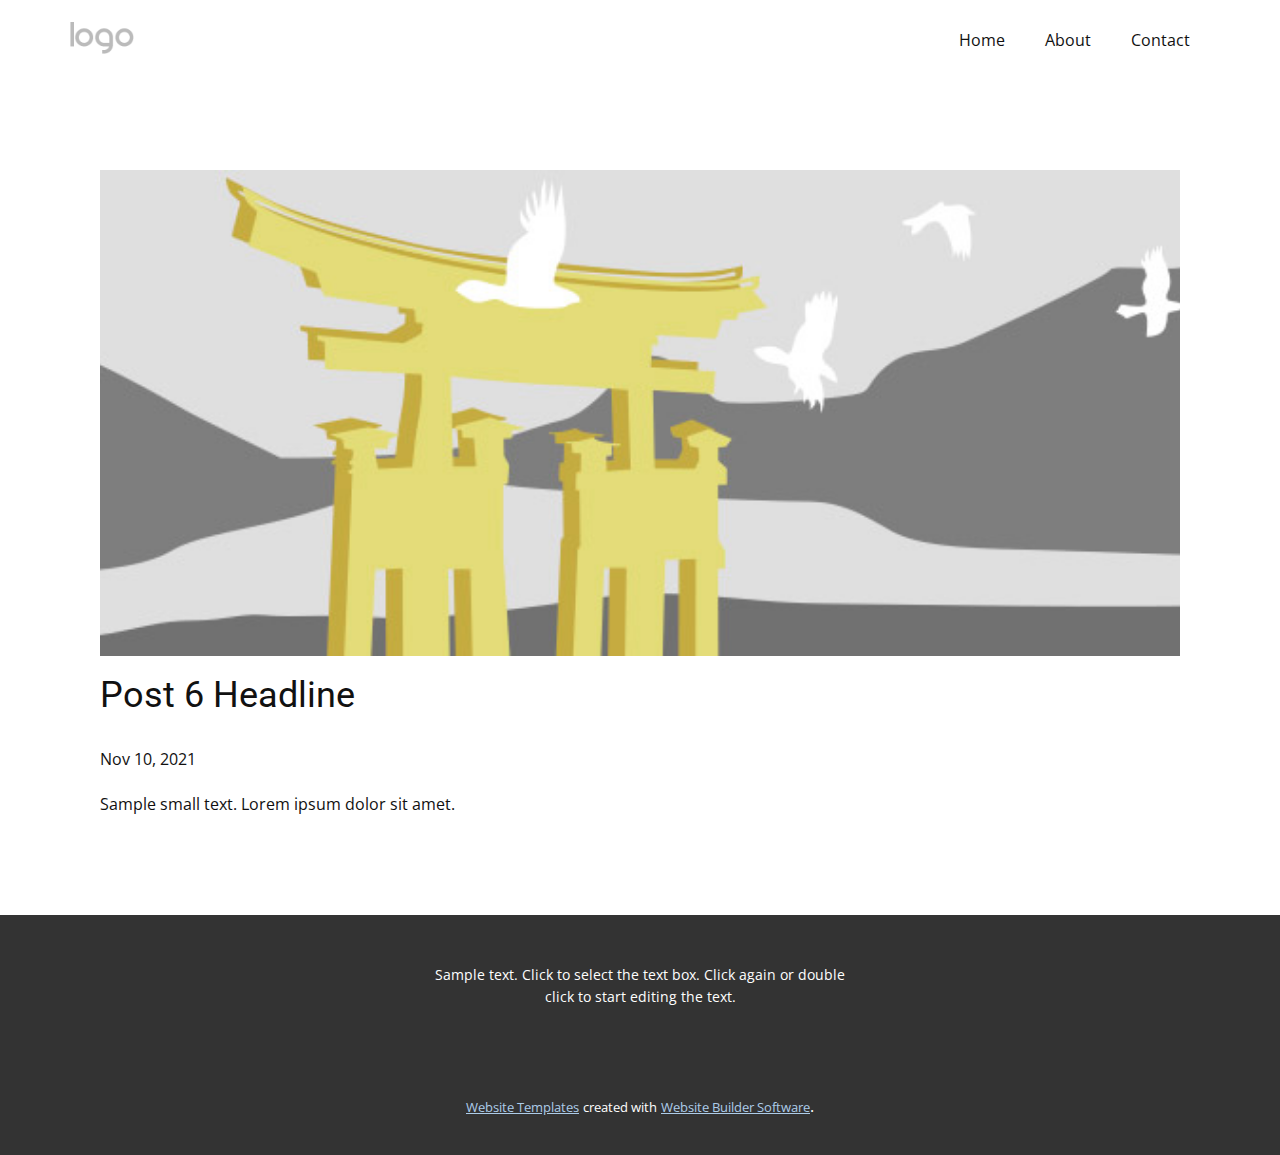
<file: blog/post-5.html>
<!doctype html>
<html style="font-size: 16px;"><head>
    <meta name="viewport" content="width=device-width, initial-scale=1.0">
    <meta charset="utf-8">
    <meta name="keywords" content="Post 1 Headline">
    <meta name="description" content="">
    <meta name="page_type" content="np-template-header-footer-from-plugin">
    <title>Post 6 Headline</title>
    <link rel="stylesheet" href="../nicepage.css" media="screen">
<link rel="stylesheet" href="../Post-Template.css" media="screen">
    <script class="u-script" type="text/javascript" src="../jquery.js" defer=""></script>
    <script class="u-script" type="text/javascript" src="../nicepage.js" defer=""></script>
    <meta name="generator" content="Nicepage 3.29.1, nicepage.com">
    <link id="u-theme-google-font" rel="stylesheet" href="https://fonts.googleapis.com/css?family=Roboto:100,100i,300,300i,400,400i,500,500i,700,700i,900,900i|Open+Sans:300,300i,400,400i,600,600i,700,700i,800,800i">
    
    
    <script type="application/ld+json">{
		"@context": "http://schema.org",
		"@type": "Organization",
		"name": "",
		"logo": "images/default-logo.png"
}</script>
    <meta name="theme-color" content="#478ac9">
  </head>
  <body class="u-body"><header class="u-clearfix u-header u-header" id="sec-f45a"><div class="u-clearfix u-sheet u-valign-middle u-sheet-1">
        <a href="https://nicepage.com" class="u-image u-logo u-image-1">
          <img src="../images/default-logo.png" class="u-logo-image u-logo-image-1">
        </a>
        <nav class="u-menu u-menu-dropdown u-offcanvas u-menu-1">
          <div class="menu-collapse" style="font-size: 1rem; letter-spacing: 0px;">
            <a class="u-button-style u-custom-left-right-menu-spacing u-custom-padding-bottom u-custom-top-bottom-menu-spacing u-nav-link u-text-active-palette-1-base u-text-hover-palette-2-base" href="#">
              <svg><use xmlns:xlink="http://www.w3.org/1999/xlink" xlink:href="#menu-hamburger"></use></svg>
              <svg version="1.1" xmlns="http://www.w3.org/2000/svg" xmlns:xlink="http://www.w3.org/1999/xlink"><defs><symbol id="menu-hamburger" viewBox="0 0 16 16" style="width: 16px; height: 16px;"><rect y="1" width="16" height="2"></rect><rect y="7" width="16" height="2"></rect><rect y="13" width="16" height="2"></rect>
</symbol>
</defs></svg>
            </a>
          </div>
          <div class="u-nav-container">
            <ul class="u-nav u-unstyled u-nav-1"><li class="u-nav-item"><a class="u-button-style u-nav-link u-text-active-palette-1-base u-text-hover-palette-2-base" href="../Home.html" style="padding: 10px 20px;">Home</a>
</li><li class="u-nav-item"><a class="u-button-style u-nav-link u-text-active-palette-1-base u-text-hover-palette-2-base" href="../About.html" style="padding: 10px 20px;">About</a>
</li><li class="u-nav-item"><a class="u-button-style u-nav-link u-text-active-palette-1-base u-text-hover-palette-2-base" href="../Contact.html" style="padding: 10px 20px;">Contact</a>
</li></ul>
          </div>
          <div class="u-nav-container-collapse">
            <div class="u-black u-container-style u-inner-container-layout u-opacity u-opacity-95 u-sidenav">
              <div class="u-inner-container-layout u-sidenav-overflow">
                <div class="u-menu-close"></div>
                <ul class="u-align-center u-nav u-popupmenu-items u-unstyled u-nav-2"><li class="u-nav-item"><a class="u-button-style u-nav-link" href="../Home.html">Home</a>
</li><li class="u-nav-item"><a class="u-button-style u-nav-link" href="../About.html">About</a>
</li><li class="u-nav-item"><a class="u-button-style u-nav-link" href="../Contact.html">Contact</a>
</li></ul>
              </div>
            </div>
            <div class="u-black u-menu-overlay u-opacity u-opacity-70"></div>
          </div>
        </nav>
      </div></header>
    <section class="u-align-center u-clearfix u-section-1" id="sec-4b18">
      <div class="u-clearfix u-sheet u-valign-middle-md u-valign-middle-sm u-valign-middle-xs u-sheet-1"><!--post_details--><!--post_details_options_json--><!--{"source":""}--><!--/post_details_options_json--><!--blog_post-->
        <div class="u-container-style u-expanded-width u-post-details u-post-details-1">
          <div class="u-container-layout u-valign-middle u-container-layout-1"><!--blog_post_image-->
            <img alt="" class="u-blog-control u-expanded-width u-image u-image-default u-image-1" src="[data-uri]"><!--/blog_post_image--><!--blog_post_header-->
            <h2 class="u-blog-control u-text u-text-1">Post 6 Headline</h2><!--/blog_post_header--><!--blog_post_metadata-->
            <div class="u-blog-control u-metadata u-metadata-1"><!--blog_post_metadata_date-->
              <span class="u-meta-date u-meta-icon">Nov 10, 2021</span><!--/blog_post_metadata_date--><!--blog_post_metadata_category-->
              <!--/blog_post_metadata_category--><!--blog_post_metadata_comments-->
              <!--/blog_post_metadata_comments-->
            </div><!--/blog_post_metadata--><!--blog_post_content-->
            <div class="u-align-justify u-blog-control u-post-content u-text u-text-2 fr-view">
  Sample small text. Lorem ipsum dolor sit amet.
  </div><!--/blog_post_content-->
          </div>
        </div><!--/blog_post--><!--/post_details-->
      </div>
    </section>
    
    
    <footer class="u-align-center u-clearfix u-footer u-grey-80 u-footer" id="sec-9d28"><div class="u-clearfix u-sheet u-sheet-1">
        <p class="u-small-text u-text u-text-variant u-text-1">Sample text. Click to select the text box. Click again or double click to start editing the text.</p>
      </div></footer>
    <section class="u-backlink u-clearfix u-grey-80">
      <a class="u-link" href="https://nicepage.com/website-templates" target="_blank">
        <span>Website Templates</span>
      </a>
      <p class="u-text">
        <span>created with</span>
      </p>
      <a class="u-link" href="" target="_blank">
        <span>Website Builder Software</span>
      </a>. 
    </section>
  
</body></html>
</file>
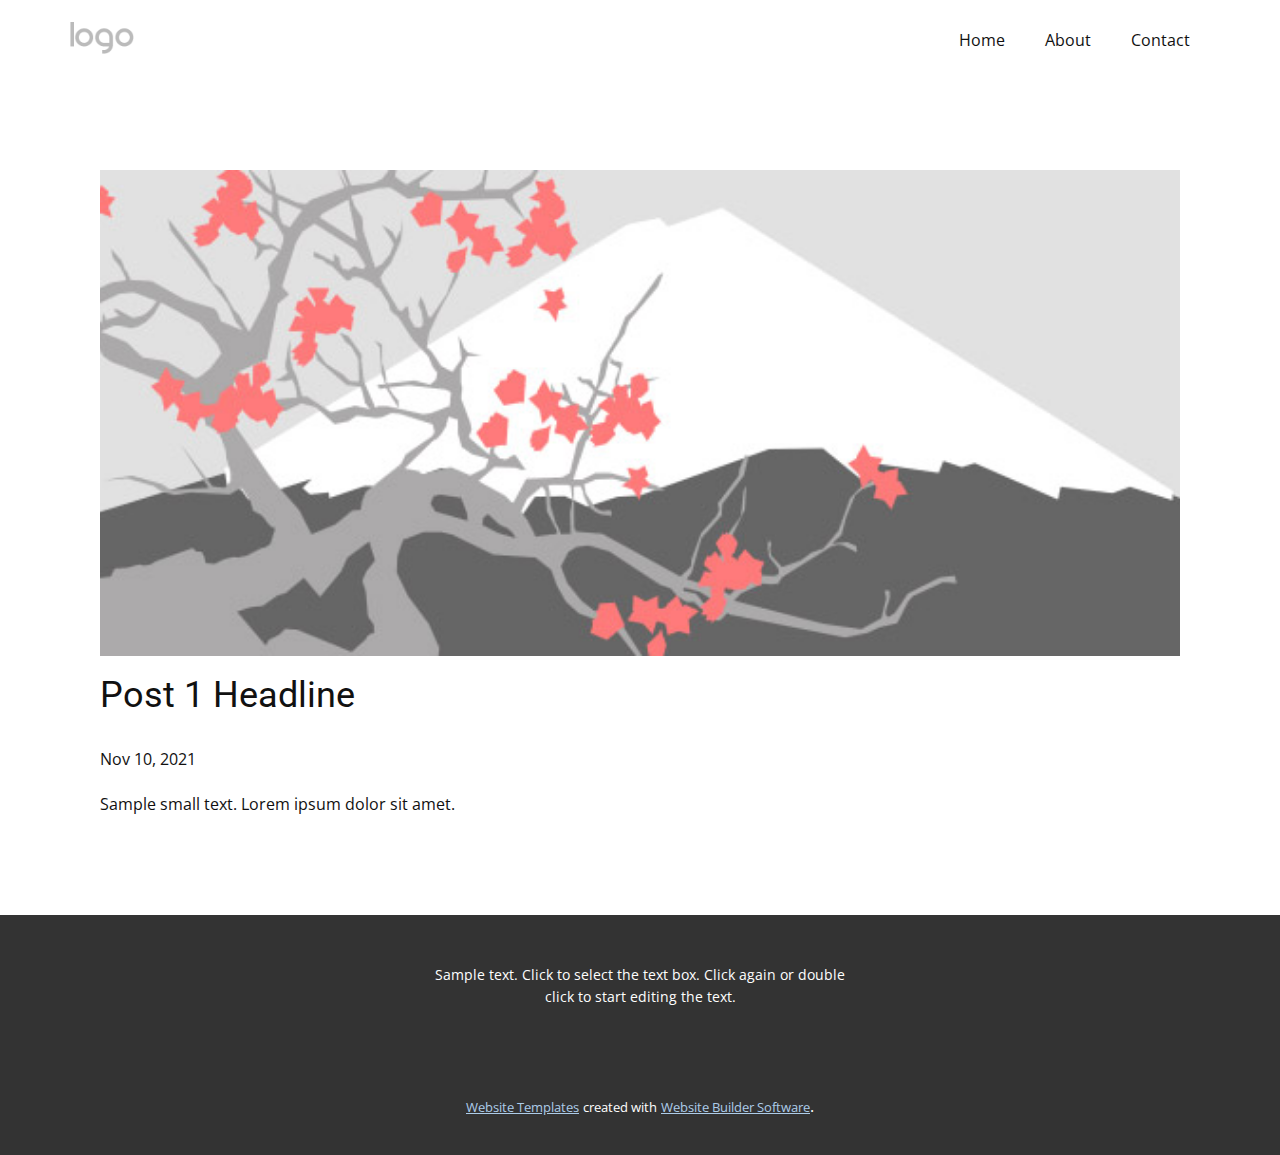
<file: blog/post.html>
<!doctype html>
<html style="font-size: 16px;"><head>
    <meta name="viewport" content="width=device-width, initial-scale=1.0">
    <meta charset="utf-8">
    <meta name="keywords" content="Post 1 Headline">
    <meta name="description" content="">
    <meta name="page_type" content="np-template-header-footer-from-plugin">
    <title>Post 1 Headline</title>
    <link rel="stylesheet" href="../nicepage.css" media="screen">
<link rel="stylesheet" href="../Post-Template.css" media="screen">
    <script class="u-script" type="text/javascript" src="../jquery.js" defer=""></script>
    <script class="u-script" type="text/javascript" src="../nicepage.js" defer=""></script>
    <meta name="generator" content="Nicepage 3.29.1, nicepage.com">
    <link id="u-theme-google-font" rel="stylesheet" href="https://fonts.googleapis.com/css?family=Roboto:100,100i,300,300i,400,400i,500,500i,700,700i,900,900i|Open+Sans:300,300i,400,400i,600,600i,700,700i,800,800i">
    
    
    <script type="application/ld+json">{
		"@context": "http://schema.org",
		"@type": "Organization",
		"name": "",
		"logo": "images/default-logo.png"
}</script>
    <meta name="theme-color" content="#478ac9">
  </head>
  <body class="u-body"><header class="u-clearfix u-header u-header" id="sec-f45a"><div class="u-clearfix u-sheet u-valign-middle u-sheet-1">
        <a href="https://nicepage.com" class="u-image u-logo u-image-1">
          <img src="../images/default-logo.png" class="u-logo-image u-logo-image-1">
        </a>
        <nav class="u-menu u-menu-dropdown u-offcanvas u-menu-1">
          <div class="menu-collapse" style="font-size: 1rem; letter-spacing: 0px;">
            <a class="u-button-style u-custom-left-right-menu-spacing u-custom-padding-bottom u-custom-top-bottom-menu-spacing u-nav-link u-text-active-palette-1-base u-text-hover-palette-2-base" href="#">
              <svg><use xmlns:xlink="http://www.w3.org/1999/xlink" xlink:href="#menu-hamburger"></use></svg>
              <svg version="1.1" xmlns="http://www.w3.org/2000/svg" xmlns:xlink="http://www.w3.org/1999/xlink"><defs><symbol id="menu-hamburger" viewBox="0 0 16 16" style="width: 16px; height: 16px;"><rect y="1" width="16" height="2"></rect><rect y="7" width="16" height="2"></rect><rect y="13" width="16" height="2"></rect>
</symbol>
</defs></svg>
            </a>
          </div>
          <div class="u-nav-container">
            <ul class="u-nav u-unstyled u-nav-1"><li class="u-nav-item"><a class="u-button-style u-nav-link u-text-active-palette-1-base u-text-hover-palette-2-base" href="../Home.html" style="padding: 10px 20px;">Home</a>
</li><li class="u-nav-item"><a class="u-button-style u-nav-link u-text-active-palette-1-base u-text-hover-palette-2-base" href="../About.html" style="padding: 10px 20px;">About</a>
</li><li class="u-nav-item"><a class="u-button-style u-nav-link u-text-active-palette-1-base u-text-hover-palette-2-base" href="../Contact.html" style="padding: 10px 20px;">Contact</a>
</li></ul>
          </div>
          <div class="u-nav-container-collapse">
            <div class="u-black u-container-style u-inner-container-layout u-opacity u-opacity-95 u-sidenav">
              <div class="u-inner-container-layout u-sidenav-overflow">
                <div class="u-menu-close"></div>
                <ul class="u-align-center u-nav u-popupmenu-items u-unstyled u-nav-2"><li class="u-nav-item"><a class="u-button-style u-nav-link" href="../Home.html">Home</a>
</li><li class="u-nav-item"><a class="u-button-style u-nav-link" href="../About.html">About</a>
</li><li class="u-nav-item"><a class="u-button-style u-nav-link" href="../Contact.html">Contact</a>
</li></ul>
              </div>
            </div>
            <div class="u-black u-menu-overlay u-opacity u-opacity-70"></div>
          </div>
        </nav>
      </div></header>
    <section class="u-align-center u-clearfix u-section-1" id="sec-4b18">
      <div class="u-clearfix u-sheet u-valign-middle-md u-valign-middle-sm u-valign-middle-xs u-sheet-1"><!--post_details--><!--post_details_options_json--><!--{"source":""}--><!--/post_details_options_json--><!--blog_post-->
        <div class="u-container-style u-expanded-width u-post-details u-post-details-1">
          <div class="u-container-layout u-valign-middle u-container-layout-1"><!--blog_post_image-->
            <img alt="" class="u-blog-control u-expanded-width u-image u-image-default u-image-1" src="[data-uri]"><!--/blog_post_image--><!--blog_post_header-->
            <h2 class="u-blog-control u-text u-text-1">Post 1 Headline</h2><!--/blog_post_header--><!--blog_post_metadata-->
            <div class="u-blog-control u-metadata u-metadata-1"><!--blog_post_metadata_date-->
              <span class="u-meta-date u-meta-icon">Nov 10, 2021</span><!--/blog_post_metadata_date--><!--blog_post_metadata_category-->
              <!--/blog_post_metadata_category--><!--blog_post_metadata_comments-->
              <!--/blog_post_metadata_comments-->
            </div><!--/blog_post_metadata--><!--blog_post_content-->
            <div class="u-align-justify u-blog-control u-post-content u-text u-text-2 fr-view">
  Sample small text. Lorem ipsum dolor sit amet.
  </div><!--/blog_post_content-->
          </div>
        </div><!--/blog_post--><!--/post_details-->
      </div>
    </section>
    
    
    <footer class="u-align-center u-clearfix u-footer u-grey-80 u-footer" id="sec-9d28"><div class="u-clearfix u-sheet u-sheet-1">
        <p class="u-small-text u-text u-text-variant u-text-1">Sample text. Click to select the text box. Click again or double click to start editing the text.</p>
      </div></footer>
    <section class="u-backlink u-clearfix u-grey-80">
      <a class="u-link" href="https://nicepage.com/website-templates" target="_blank">
        <span>Website Templates</span>
      </a>
      <p class="u-text">
        <span>created with</span>
      </p>
      <a class="u-link" href="" target="_blank">
        <span>Website Builder Software</span>
      </a>. 
    </section>
  
</body></html>
</file>
